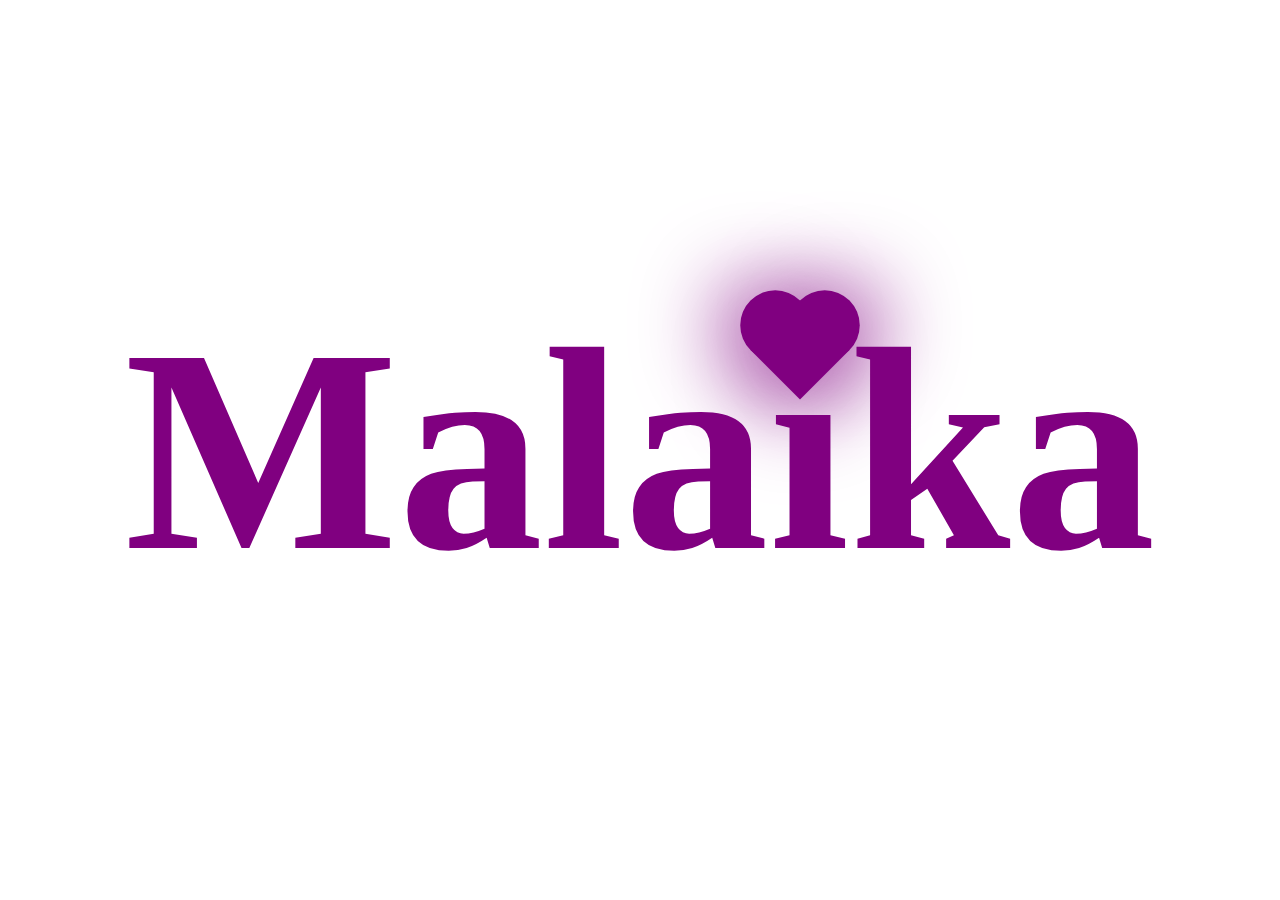
<file: index.html>
<!DOCTYPE html>
<html>
<head>
<title>Gift</title>
<link rel="stylesheet" href="CSS/style.css" type="text/css">
</head>


<body>
<div class="name"><h1>Malaıka</h1></div>
<div class="heart"></div>
</body>


</html>
</file>
<file: CSS/style.css>
body {
    margin: 0;
    padding: 0;
    min-height: 100vh;
    display: flex;
    align-items: center;
    justify-content: center;
    background: white;
}

.heart {
    height: 70px;
    width: 70px;
    background: purple;
    position: absolute;
    transform: rotate(-45deg);
    box-shadow: -10px 10px 90px purple;
    animation: heart 0.6s linear infinite;
    margin-bottom: 200px;
    margin-left: 320px;
}


@keyframes heart{
    0%{
        transform: rotate(-45deg) scale(1.07);
    }
    80%{
        transform: rotate(-45deg) scale(1.07);
    }
    100%{
        transform: rotate(-45deg) scale(0.8);
    }
}

.heart::before {
    content: '';
    position: absolute;
    height: 70px;
    width: 70px;
    background: purple;
    top: -50%;
    border-radius: 50px;
    box-shadow: -10px -10px 90px purple;
}



.heart::after {
    content: '';
    position: absolute;
    height: 70px;
    width: 70px;
    background: purple;
    right: -50%;
    border-radius: 50px;
    box-shadow: 10px 10px 90px purple;
}

.name h1 {
    color: purple;
    margin: 0;
    padding: 0;
    font-size: 290px;
    position: relative;
}
</file>
